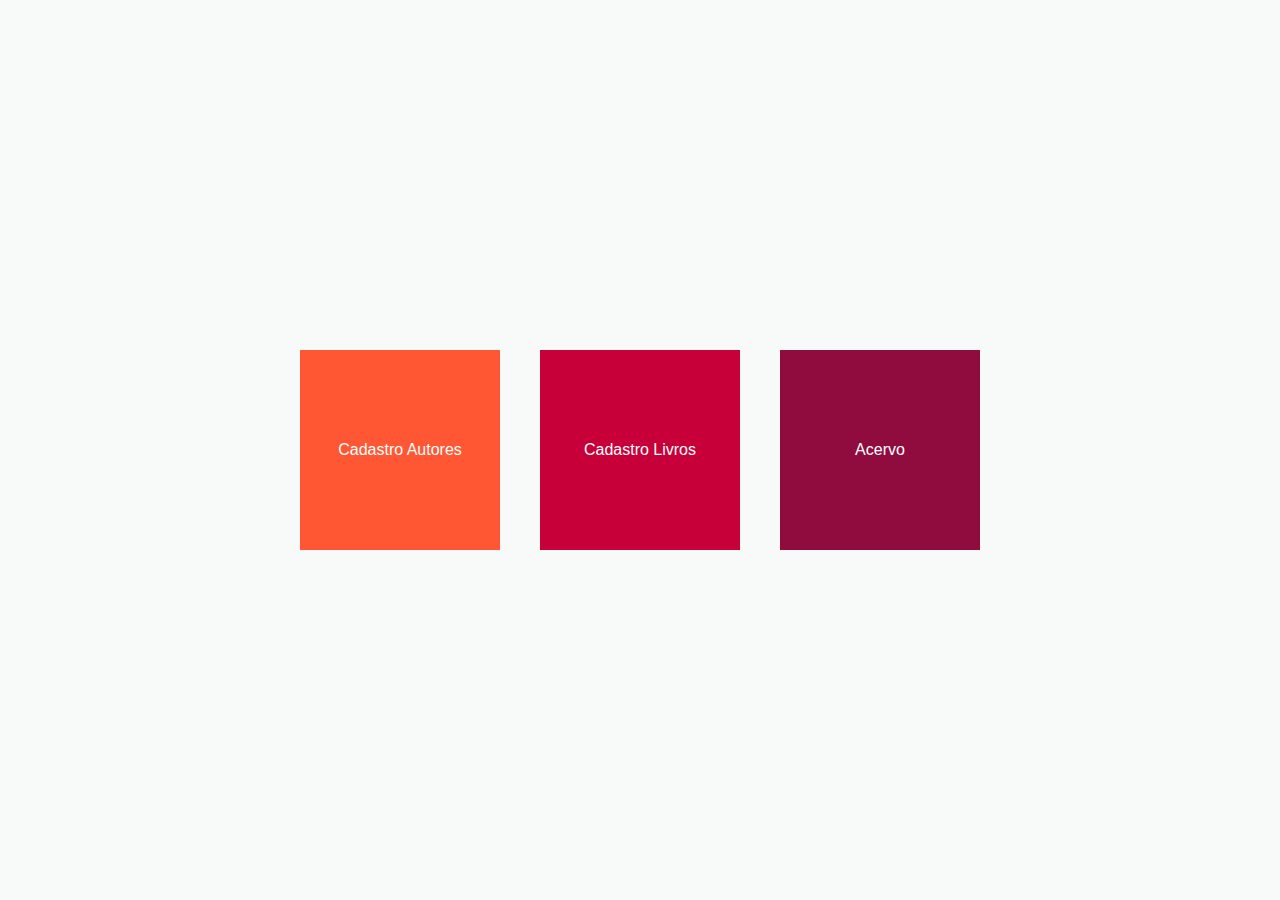
<file: index.html>
<!DOCTYPE html>
<html>
	<head>
		<meta charset="utf-8">
		<title>INSTANTE</title>
		<link rel="stylesheet" href="css/style.css">
	</head>
	<body>
		<div class="container">
			<div class="link_autor">
				<a href="cadastro_autores.html">Cadastro Autores</a></div>
			<div class="link_livros">
				<a href="cadastro_livros2.php">Cadastro Livros</a></div>
			<div class="link_acervo">
				<a href="acervo.php">Acervo</a></div>
		</div>
	</body>
</html>
</file>
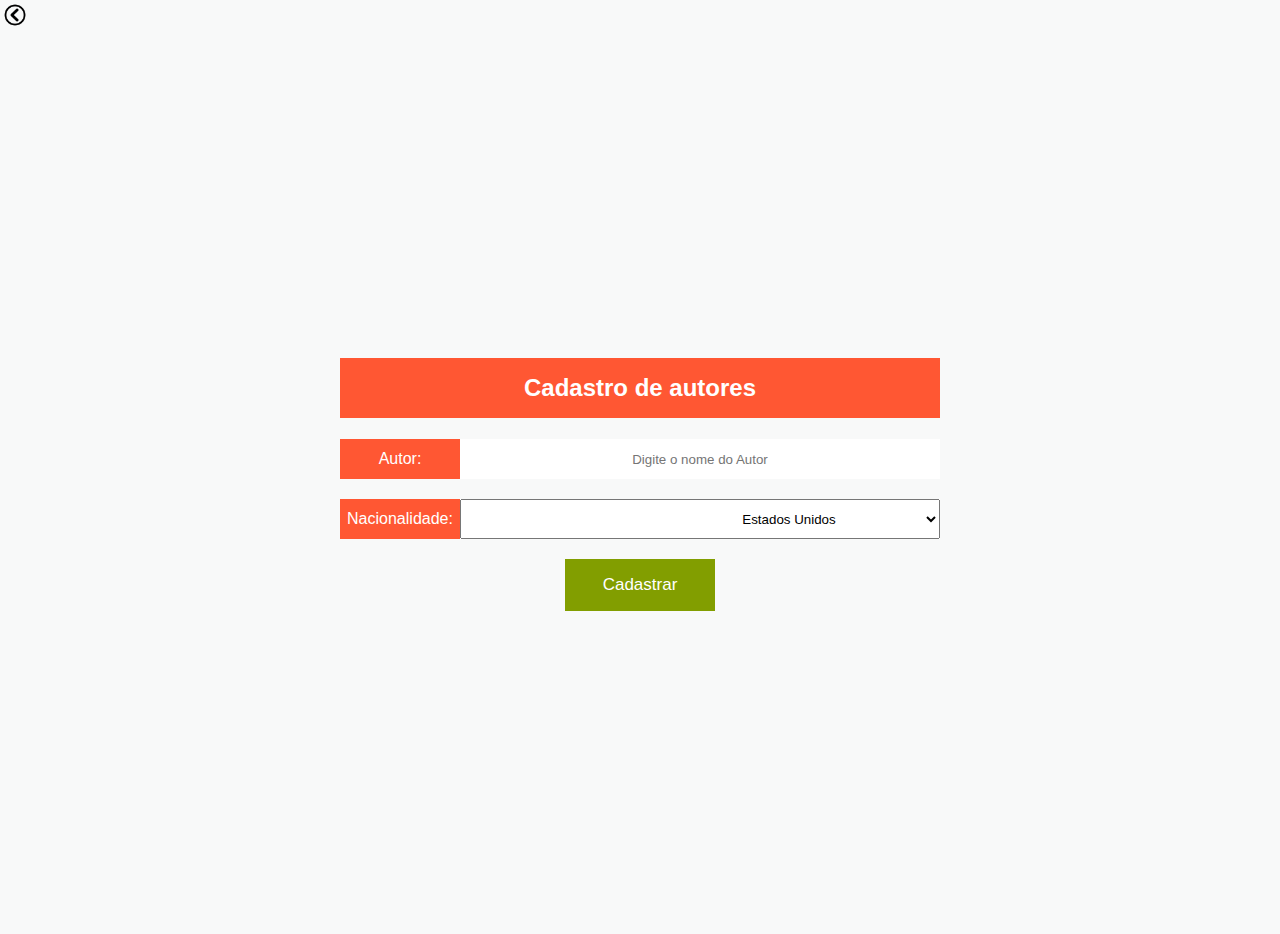
<file: cadastro_autores.html>
<!DOCTYPE html>
<html>
	<head>
		<meta charset="UTF-8">
		<title>Cadastro - AUTORES</title>
		<link rel="stylesheet" type="text/css" href="css/style.css" media="screen" />
	</head>
	<body>
		<a href="index.html"><img src="img/back.png" width="30px"></a>
		<div class="container_autor">
			<div class="titulo_autor">			
				<h1>Cadastro de autores</h1> 
			</div>
			<div class="formulario">
				<form action="cadastro_autor.php" method="POST">
					<div class="input_autor">
						<label>Autor:</label>
						<input type="text" class ="input_text" name="autor" id="autor" required placeholder="Digite o nome do Autor">
					</div>
					<div class="input_nacional">
						<label>Nacionalidade:</label>
								<div class="div-select">
							  <select name="pais" id="pais">
							    <option value="1">Estados Unidos</option>
							    <option value="2">Brasil</option>
							    <option value="3">Canada</option>
							    <option value="4">Inglaterra</option>
							    <option value="5">Argentina</option>
							  </select>
							</div>
					</div>
						<input type="submit" class="botao" value="Cadastrar">
				</form>
			</div>
		</div>
	</body>
</html>
</file>
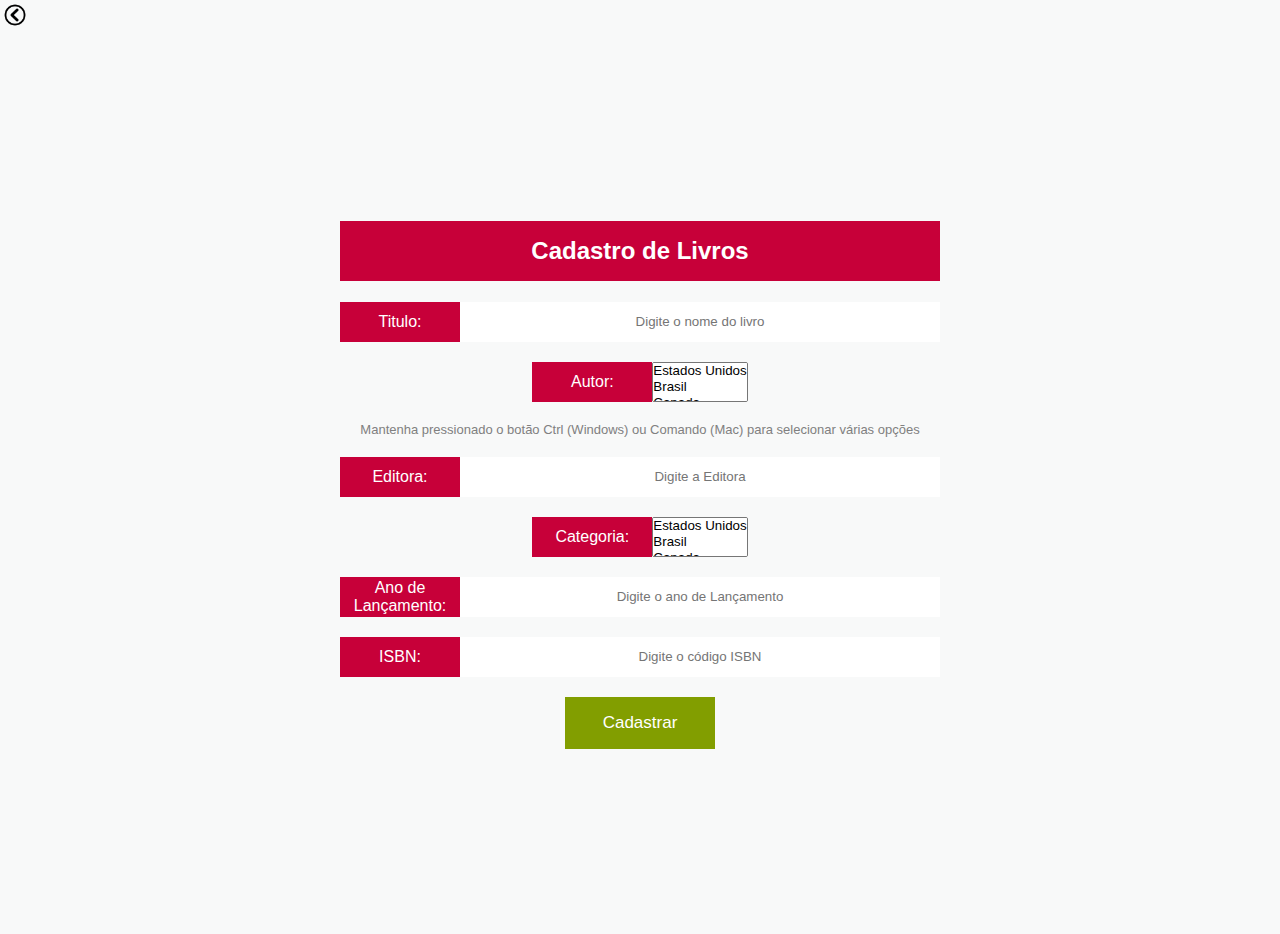
<file: cadastro_livros.html>
<!DOCTYPE html>
<html>
	<head>
		<meta charset="UTF-8">
		<title>Cadastro de livros</title>
		<link rel="stylesheet" type="text/css" href="css/style.css" media="screen" />
	</head>
	<body>
		<a href="index.html"><img src="img/back.png" width="30px"></a>
		<div class="container_livro">
			<div class="titulo_livro">			
				<h1>Cadastro de Livros</h1> 
			</div>
			<div class="formulario">
			<form action="cadastro_livros.php" method="POST">
					<div class="input_titulo">
						<label>Titulo:</label>
						<input type="text" class ="input_text" name="titulo" id="titulo" required placeholder="Digite o nome do livro">
					</div>
					<div class="input_autor1">
						<label>Autor:</label>
							  <select name="autor" id="autor" multiple>
							    <option value="1">Estados Unidos</option>
							    <option value="2">Brasil</option>
							    <option value="3">Canada</option>
							    <option value="4">Inglaterra</option>
							    <option value="5">Argentina</option>
							  </select>
					</div>
					<p>Mantenha pressionado o botão Ctrl (Windows) ou Comando (Mac) para selecionar várias opções</p>
					<div class="input_editora">
						<label>Editora:</label>
						<input type="text" class ="input_text" name="editora" id="editora" required placeholder="Digite a Editora">
					</div>
					<div class="input_categoria">
						<label>Categoria:</label>
						<select name="autor" id="autor" multiple>
							    <option value="1">Estados Unidos</option>
							    <option value="2">Brasil</option>
							    <option value="3">Canada</option>
							    <option value="4">Inglaterra</option>
							    <option value="5">Argentina</option>
							  </select>
					</div>
					<div class="input_ano">
						<label>Ano de Lançamento:</label>
						<input type="text" class ="input_text" name="ano" id="ano" required placeholder="Digite o ano de Lançamento">
					</div>
					<div class="input_ISBN">
						<label>ISBN:</label>
						<input type="text" class ="input_text" name="ISBN" id="ISBN" required placeholder="Digite o código ISBN">
					</div>
					<input type="submit" class="botao" value="Cadastrar">
			</form>
		</div>
	</body>
</html>
</file>
<file: css/style.css>
*{

  padding:0;
  margin:0;

}

body {
  font-family: 'helvetica', sans-serif;
  background-color: #F8F9F9;
}

h1 {
  font-size: 24px;
}

.container {

  width: 100vw;
  height: 100vh;
  display:flex;
  flex-direction: row;
  align-items: center;
  justify-content: center
}

.link_autor {

  width: 200px;
  height: 200px;
  background-color: #FF5733;
  text-align: center;
  display:flex;
  flex-direction: row;
  align-items: center;
  justify-content: center;
  margin: 20px;
} 

.link_livros {

  width: 200px;
  height: 200px;
  background-color: #C70039;
  text-align: center;
  display:flex;
  flex-direction: row;
  align-items: center;
  justify-content: center;
  margin: 20px;
} 

.link_acervo {

  width: 200px;
  height: 200px;
  background-color: #900C3F;
  text-align: center;
  display:flex;
  flex-direction: row;
  align-items: center;
  justify-content: center;
  margin: 20px;
} 

a {
    text-decoration: none;
}

.link_acervo a {

    text-decoration: none;
    color: white;
}

.link_livros a {

    text-decoration: none;
    color: white;
}

.link_autor a {

    text-decoration: none;
    color: white;
}

table{
  border: 2px;
  background-color: #900C3F;
  width: 80%;
}

.container_autor {

  width: 100vw;
  height: 100vh;
  text-align: center;
  display:flex;
  flex-direction:column;
  align-items: center;
  justify-content: center;
}

.formulario {

  text-align: center;
  display:flex;
  flex-direction:column;
  align-items: center;
  justify-content: center;
  color: black;
}

.titulo_autor {

  width: 600px;
  height: 60px;
  background-color: #FF5733;
  text-align: center;
  display:flex;
  flex-direction:column;
  align-items: center;
  justify-content: center;
  margin: 1px;
  color: white;
} 

.botao {

  width: 150px;
  background-color:#829e00;
  cursor:pointer;
  border: none;
  color:#ffffff;
  font-size:17px;
  padding:16px 31px;
  text-decoration:none;
  text-align: center;
  flex-direction:column;
  align-items: center;
  justify-content: center;
}

.input_autor {
  width: 600px;
  height: 40px;
  color: black;
  text-align: center;
  display: flex;
  flex-direction: row;
  justify-content: center;
  margin: 20px;
  border: none;
}

.input_autor label{
  width: 20%;
  height: 40px;
  background-color: #FF5733;
  text-align: center;
  display: inline-flex;
  flex-direction: row;
  align-items: center;
  justify-content: center;
  color: white;
}

.input_autor input{
  width: 80%;
  height: 40px;
  color: black;
  text-align: center;
  display: inline-flex;
  flex-direction: row;
  align-items: center;
  justify-content: center;
  border: none;
}

.input_text {

  color: black;
}

.input_nacional {
   width: 600px;
  height: 40px;
  background-color: white;
  text-align: center;
  display: flex;
  flex-direction: row;
  justify-content: center;
  margin: 20px;
  border: none;
}

.input_nacional label{
  width: 20%;
  height: 40px;
  background-color: #FF5733;
  text-align: center;
  display: inline-flex;
  flex-direction: row;
  align-items: center;
  justify-content: center;
  color: white;
}

.div-select {    

width:80%;
height: 40px; 
text-align: center; /* Tamanho final do select */   
}

.div-select select {       
width: 100%; /* Tamanho do select, maior que o tamanho da div "div-select" */      
height:40px; /* altura do select, importante para que tenha a mesma altura em todo os navegadores */  
font-family:Arial, Helvetica, sans-serif; /* Fonte do Select */  
text-align: center;
padding-left: 190px;
align-items: center;
justify-content: center;  /* Configurações de padding para posicionar o texto no campo */  
color:black; /* Cor da Fonte */      }

.div-selectmulti {    

width:80%;
height: 40px; 
text-align: center; /* Tamanho final do select */   
}

.div-selectmulti select {       
width: 100%; /* Tamanho do select, maior que o tamanho da div "div-select" */      
height:40px; /* altura do select, importante para que tenha a mesma altura em todo os navegadores */  
font-family:Arial, Helvetica, sans-serif; /* Fonte do Select */  
text-align: center;
align-items: center;
justify-content: center;  /* Configurações de padding para posicionar o texto no campo */  
color:black; /* Cor da Fonte */      }


p {
  text-align: center;
   font-size:13px;
   color: gray;


}

.container_livro {

  width: 100vw;
  height: 100vh;
  text-align: center;
  display:flex;
  flex-direction:column;
  align-items: center;
  justify-content: center;
}

.titulo_livro {

  width: 600px;
  height: 60px;
  background-color: #C70039;
  text-align: center;
  display:flex;
  flex-direction:column;
  align-items: center;
  justify-content: center;
  margin: 1px;
  color: white;
} 

.input_titulo {
  width: 600px;
  height: 40px;
  color: black;
  text-align: center;
  display: flex;
  flex-direction: row;
  justify-content: center;
  margin: 20px;
  border: none;
}

.input_titulo label{
  width: 20%;
  height: 40px;
  background-color: #C70039;
  text-align: center;
  display: inline-flex;
  flex-direction: row;
  align-items: center;
  justify-content: center;
  color: white;
}

.input_titulo input{
  width: 80%;
  height: 40px;
  color: black;
  text-align: center;
  display: inline-flex;
  flex-direction: row;
  align-items: center;
  justify-content: center;
  border: none;
}

.input_autor1 {
  width: 600px;
  height: 40px;
  color: black;
  text-align: center;
  display: flex;
  flex-direction: row;
  justify-content: center;
  margin: 20px;
  border: none;
}

.input_autor1 label{
  width: 20%;
  height: 40px;
  background-color: #C70039;
  text-align: center;
  display: inline-flex;
  flex-direction: row;
  align-items: center;
  justify-content: center;
  color: white;
}

.input_autor1 input{
  width: 80%;
  height: 40px;
  color: black;
  text-align: center;
  display: inline-flex;
  flex-direction: row;
  align-items: center;
  justify-content: center;
  border: none;
}

.input_editora {
  width: 600px;
  height: 40px;
  color: black;
  text-align: center;
  display: flex;
  flex-direction: row;
  justify-content: center;
  margin: 20px;
  border: none;
}

.input_editora label{
  width: 20%;
  height: 40px;
  background-color: #C70039;
  text-align: center;
  display: inline-flex;
  flex-direction: row;
  align-items: center;
  justify-content: center;
  color: white;
}

.input_editora input{
  width: 80%;
  height: 40px;
  color: black;
  text-align: center;
  display: inline-flex;
  flex-direction: row;
  align-items: center;
  justify-content: center;
  border: none;
}

.input_categoria {
  width: 600px;
  height: 40px;
  color: black;
  text-align: center;
  display: flex;
  flex-direction: row;
  justify-content: center;
  margin: 20px;
  border: none;
}

.input_categoria label{
  width: 20%;
  height: 40px;
  background-color: #C70039;
  text-align: center;
  display: inline-flex;
  flex-direction: row;
  align-items: center;
  justify-content: center;
  color: white;
}

.input_categoria input{

  height: 40px;
  color: black;
  text-align: center;
  display: inline-flex;
  flex-direction: row;
  align-items: center;
  justify-content: center;
  border: none;
}

.input_ano {
  width: 600px;
  height: 40px;
  color: black;
  text-align: center;
  display: flex;
  flex-direction: row;
  justify-content: center;
  margin: 20px;
  border: none;
}

.input_ano label{
  width: 20%;
  height: 40px;
  background-color: #C70039;
  text-align: center;
  display: inline-flex;
  flex-direction: row;
  align-items: center;
  justify-content: center;
  color: white;
}

.input_ano input{
  width: 80%;
  height: 40px;
  color: black;
  text-align: center;
  display: inline-flex;
  flex-direction: row;
  align-items: center;
  justify-content: center;
  border: none;
}

.input_ISBN {
  width: 600px;
  height: 40px;
  color: black;
  text-align: center;
  display: flex;
  flex-direction: row;
  justify-content: center;
  margin: 20px;
  border: none;
}

.input_ISBN label{
  width: 20%;
  height: 40px;
  background-color: #C70039;
  text-align: center;
  display: inline-flex;
  flex-direction: row;
  align-items: center;
  justify-content: center;
  color: white;
}

.input_ISBN input{
  width: 80%;
  height: 40px;
  color: black;
  text-align: center;
  display: inline-flex;
  flex-direction: row;
  align-items: center;
  justify-content: center;
  border: none;
}

.link_botaoedit {
   -webkit-border-radius: 1px;
   -moz-border-radius: 1px;
   border-radius: 1px;
   color: #FFFFFF;
   font-family: Helvetica;
   font-size: 14px;
   padding: 12px;
   background-color: #FF5733;
   text-decoration: none;
   display: inline-block;
   cursor: pointer;
   text-align: center;
}

.link_botao {
   -webkit-border-radius: 1px;
   -moz-border-radius: 1px;
   border-radius: 1px;
   color: #FFFFFF;
   font-family: Helvetica;
   font-size: 14px;
   padding: 12px;
   background-color: #900C3F;
   text-decoration: none;
   display: inline-block;
   cursor: pointer;
   text-align: center;
}

.container-acervo {

  margin: 50px;
}

.container-acervo h1{

   color: #FFFFFF;
   font-family: Helvetica;
   font-size: 16px;
   padding: 12px;
   background-color: #FF5733;
   text-decoration: none;
   display: inline-block;
   text-align: center;

}
</file>
